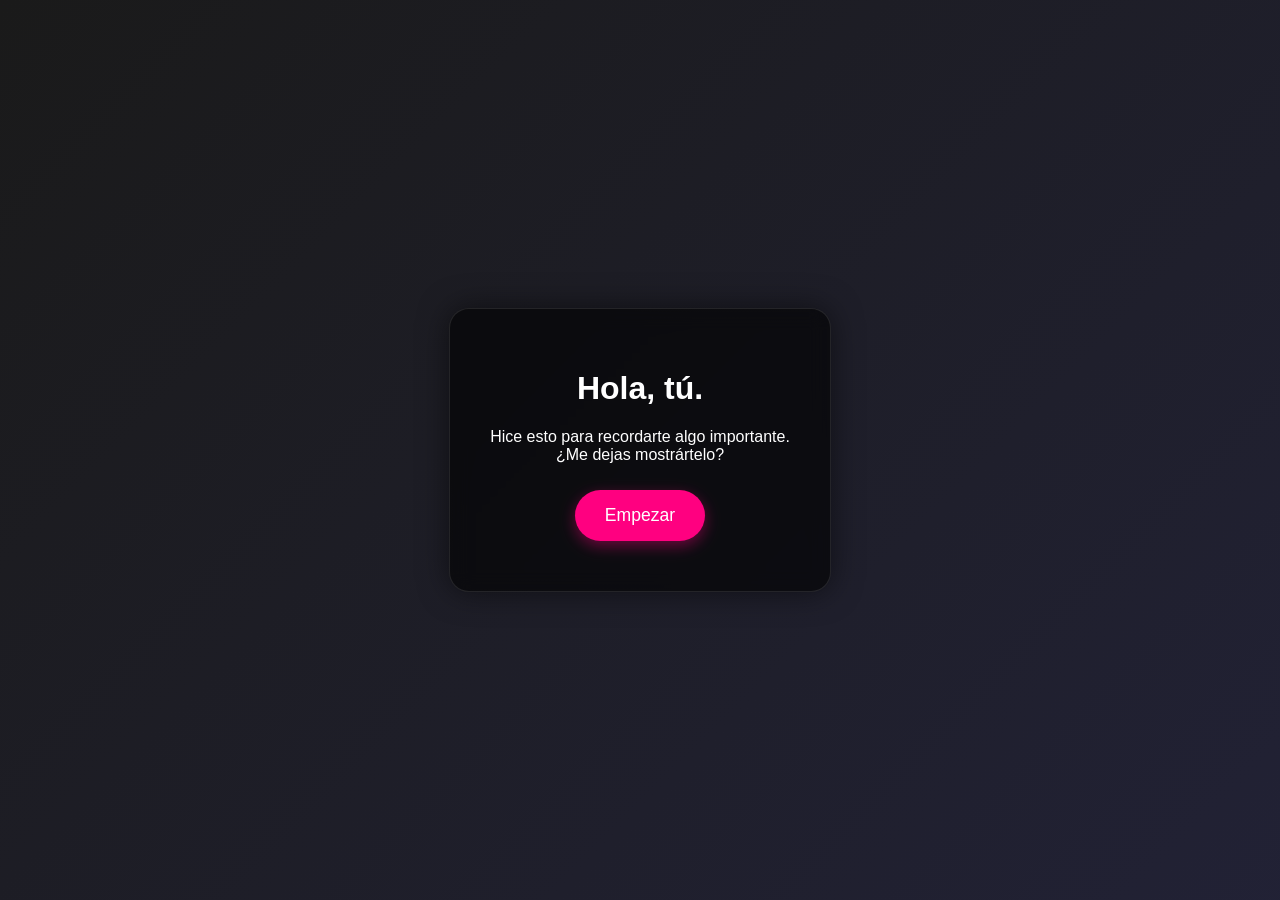
<file: corazon_v2.html>
<!DOCTYPE html>
<html lang="es">
<head>
    <meta charset="UTF-8">
    <meta name="viewport" content="width=device-width, initial-scale=1.0">
    <title>Para Ella - Protocolo de Apoyo</title>
    <style>
        :root {
            --bg-dark: #0f0c29;
            --accent: #ff0080;
            --soft-blue: #24243e;
        }

        body, html {
            margin: 0;
            padding: 0;
            width: 100%;
            height: 100%;
            overflow: hidden;
            font-family: 'Montserrat', sans-serif;
            background: linear-gradient(-45deg, #0f0c29, #302b63, #24243e, #1a1a1a);
            background-size: 400% 400%;
            animation: gradientBG 15s ease infinite;
            color: white;
            display: flex;
            justify-content: center;
            align-items: center;
        }

        @keyframes gradientBG {
            0% { background-position: 0% 50%; }
            50% { background-position: 100% 50%; }
            100% { background-position: 0% 50%; }
        }

        #main-container {
            position: relative;
            z-index: 10;
            text-align: center;
            background: rgba(0, 0, 0, 0.6);
            padding: 40px;
            border-radius: 20px;
            backdrop-filter: blur(10px);
            border: 1px solid rgba(255, 255, 255, 0.1);
            max-width: 80%;
            box-shadow: 0 0 30px rgba(0,0,0,0.5);
        }

        .btn {
            background: var(--accent);
            border: none;
            color: white;
            padding: 15px 30px;
            font-size: 1.1rem;
            border-radius: 50px;
            cursor: pointer;
            transition: all 0.3s;
            box-shadow: 0 5px 15px rgba(255, 0, 128, 0.4);
            margin: 10px;
        }

        .btn:hover { transform: scale(1.1); filter: brightness(1.2); }

        .btn-wrong { background: #555; position: relative; }

        /* Scratch Effect */
        #scratch-container {
            position: relative;
            width: 300px;
            height: 200px;
            margin: 20px auto;
            cursor: crosshair;
        }

        #canvas-fog {
            position: absolute;
            top: 0; left: 0;
            border-radius: 10px;
        }

        .secret-text {
            position: absolute;
            top: 0; left: 0;
            width: 100%; height: 100%;
            display: flex;
            justify-content: center;
            align-items: center;
            background: #222;
            color: #fff;
            font-style: italic;
            border-radius: 10px;
            padding: 10px;
            box-sizing: border-box;
            font-size: 1.2rem;
        }

        .hidden { display: none; }

        .falling {
            animation: fallAndFade 0.8s forwards;
        }

        @keyframes fallAndFade {
            to { transform: translateY(500px) rotate(20deg); opacity: 0; }
        }

        #music-player { position: absolute; bottom: 10px; right: 10px; opacity: 0.3; }
    </style>
</head>
<body>

<audio id="bg-music" loop>
    <source src="https://www.soundhelix.com/examples/mp3/SoundHelix-Song-1.mp3" type="audio/mpeg">
</audio>

<div id="main-container">
    <div id="step0">
        <h1>Hola, tú.</h1>
        <p>Hice esto para recordarte algo importante. <br> ¿Me dejas mostrártelo?</p>
        <button class="btn" onclick="startExperience()">Empezar</button>
    </div>

    <div id="step1" class="hidden">
        <h2>Primero, ¿podemos estar de acuerdo en que eres la persona más fuerte que conozco?</h2>
        <button class="btn" onclick="nextStep(1, 2)">Obviamente</button>
        <button id="no-btn" class="btn btn-wrong" onmouseover="dodge()">No</button>
    </div>

    <div id="step2" class="hidden">
        <h2>Cuando el mundo se siente pesado...</h2>
        <p>¿Qué prefieres hacer conmigo?</p>
        <button class="btn btn-wrong" onclick="fall(this)">Huir</button>
        <button class="btn" onclick="nextStep(2, 3)">Confiar</button>
        <button class="btn btn-wrong" onclick="fall(this)">Fingir</button>
    </div>

    <div id="step3" class="hidden">
        <h2>Limpia el cristal... hay algo que quiero que veas.</h2>
        <div id="scratch-container">
            <div class="secret-text">NO FUE TU CULPA.<br>Él vive en tu fuerza.</div>
            <canvas id="canvas-fog" width="300" height="200"></canvas>
        </div>
        <p style="font-size: 0.8rem; color: #aaa;">(Pasa el mouse o el dedo sobre el cuadro gris)</p>
        <button class="btn hidden" id="final-btn" onclick="nextStep(3, 4)">Ya lo vi</button>
    </div>

    <div id="step4" class="hidden">
        <h2>No estás sola, aunque el mundo te haya hecho creer que sí.</h2>
        <p>Tu abuelo no se fue sin despedirse, él se quedó en cada risa tuya y en esa capacidad que tienes de levantarte siempre.</p>
        <p>Yo no estoy aquí por pena. Estoy aquí porque me inspiras cada día.</p>
        <button class="btn" onclick="celebrate()">¿Puedo ser tu lugar seguro?</button>
    </div>
</div>

<script>
    const music = document.getElementById('bg-music');

    function startExperience() {
        music.play();
        nextStep(0, 1);
    }

    function nextStep(curr, next) {
        document.getElementById('step' + curr).classList.add('hidden');
        document.getElementById('step' + next).classList.remove('hidden');
        if(next === 3) initScratch();
    }

    function dodge() {
        const btn = document.getElementById('no-btn');
        btn.style.position = 'fixed';
        btn.style.left = Math.random() * 80 + '%';
        btn.style.top = Math.random() * 80 + '%';
    }

    function fall(el) {
        el.classList.add('falling');
        setTimeout(() => el.style.display = 'none', 800);
    }

    // Lógica del Scratch (Borrar)
    function initScratch() {
        const canvas = document.getElementById('canvas-fog');
        const ctx = canvas.getContext('2d');
        ctx.fillStyle = '#888';
        ctx.fillRect(0, 0, 300, 200);
        ctx.globalCompositeOperation = 'destination-out';

        let isDrawing = false;
        let erasedAmount = 0;

        function scratch(e) {
            if (!isDrawing) return;
            const rect = canvas.getBoundingClientRect();
            const x = (e.clientX || e.touches[0].clientX) - rect.left;
            const y = (e.clientY || e.touches[0].clientY) - rect.top;
            ctx.beginPath();
            ctx.arc(x, y, 25, 0, Math.PI * 2);
            ctx.fill();
            erasedAmount++;
            if(erasedAmount > 150) document.getElementById('final-btn').classList.remove('hidden');
        }

        canvas.addEventListener('mousedown', () => isDrawing = true);
        canvas.addEventListener('touchstart', () => isDrawing = true);
        window.addEventListener('mouseup', () => isDrawing = false);
        window.addEventListener('touchend', () => isDrawing = false);
        canvas.addEventListener('mousemove', scratch);
        canvas.addEventListener('touchmove', scratch);
    }

    function celebrate() {
        // Un popup más elegante o una redirección
        alert("❤️ Sé que me dejarás. Aquí estaré, pase lo que pase.");
        // Podrías añadir un efecto de confeti aquí si quisieras
    }
</script>
</body>
</html>
</file>
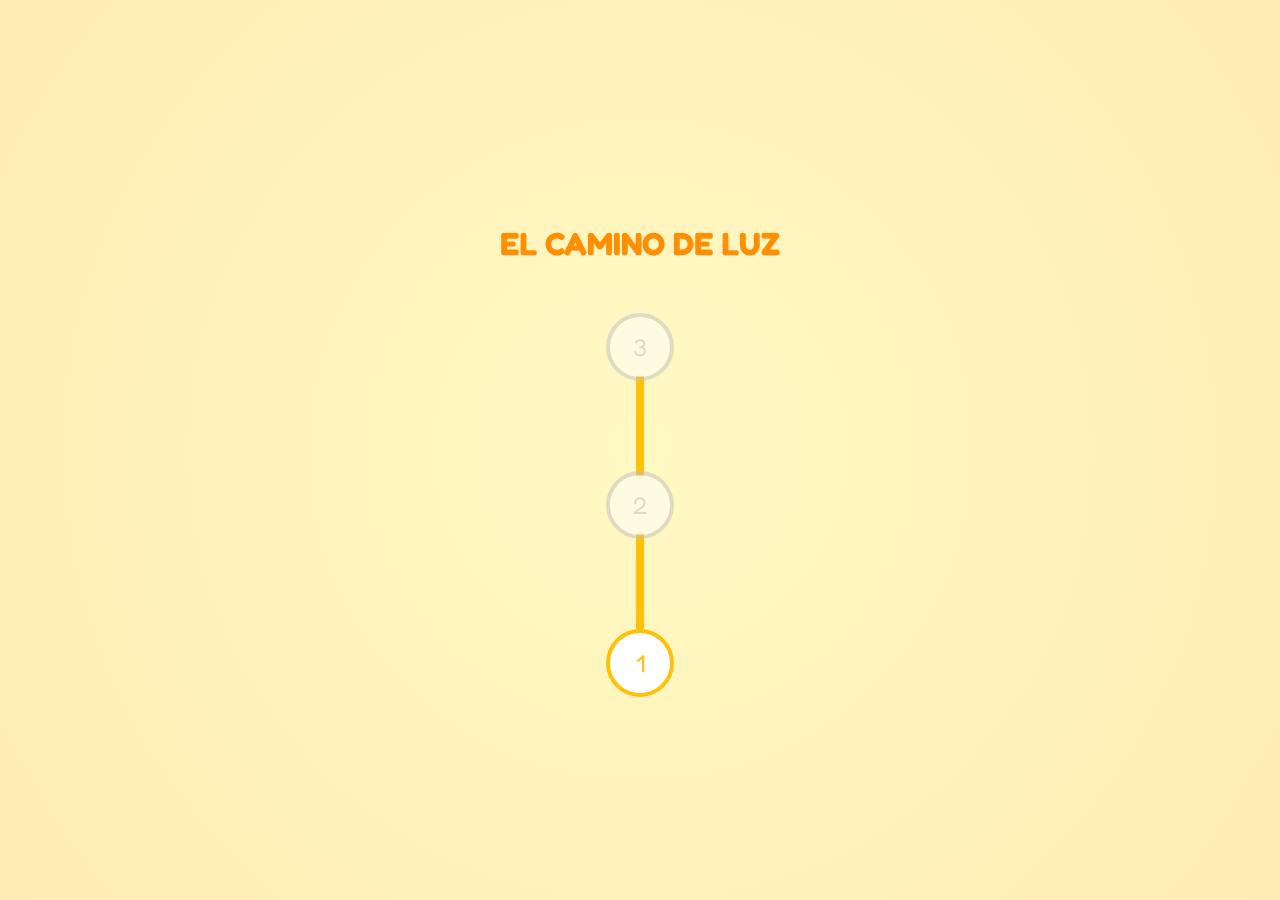
<file: El Viaje de Noelia v7.html>
<!DOCTYPE html>
<html lang="es">
<head>
    <meta charset="UTF-8">
    <meta name="viewport" content="width=device-width, initial-scale=1.0">
    <title>El Viaje de Noelia</title>
    <style>
        @import url('https://fonts.googleapis.com/css2?family=Fredoka+One&family=Quicksand:wght@500&display=swap');

        :root {
            --bg-main: #ffebee;
            --accent: #ff4081;
            --path: #ffc107;
        }

        body, html {
            margin: 0; padding: 0; width: 100%; height: 100%;
            overflow: hidden; font-family: 'Quicksand', sans-serif;
            background: var(--bg-main);
        }

        /* --- OVERWORLD (MAPA) --- */
        #map-container {
            display: flex; flex-direction: column; align-items: center; justify-content: center;
            height: 100vh; background: radial-gradient(circle, #fff9c4 0%, #ffecb3 100%);
        }

        .level-dot {
            width: 60px; height: 60px; background: white; border: 4px solid var(--path);
            border-radius: 50%; display: flex; align-items: center; justify-content: center;
            font-family: 'Fredoka One', cursive; font-size: 1.5rem; color: var(--path);
            cursor: pointer; position: relative; z-index: 2; transition: 0.3s;
        }
        .level-dot.locked { filter: grayscale(1); opacity: 0.5; cursor: not-allowed; }
        .level-dot:not(.locked):hover { transform: scale(1.2); box-shadow: 0 0 20px var(--path); }

        .path-line {
            width: 8px; height: 100px; background: var(--path); margin: -5px 0;
        }

        /* --- BOTÓN CON PIERNAS --- */
        #runaway-btn {
            position: relative; padding: 15px 30px; background: #ff5252; color: white;
            border: none; border-radius: 15px; font-weight: bold; cursor: pointer;
        }

        .leg {
            position: absolute; bottom: -10px; width: 4px; height: 12px;
            background: #333; display: none;
        }
        .leg-l { left: 30%; } .leg-r { right: 30%; }

        .running .leg { display: block; animation: walk 0.2s infinite alternate; }

        @keyframes walk {
            from { transform: rotate(-20deg); } to { transform: rotate(20deg); }
        }

        /* --- MUNDO 2: FRASES --- */
        .phrase-slot {
            font-size: 2rem; color: #888; border-bottom: 2px dashed #888;
            margin: 0 10px; display: inline-block; min-width: 100px; text-align: center;
        }
        .correct-word {
            position: absolute; background: white; padding: 10px; border-radius: 10px;
            cursor: pointer; box-shadow: 0 4px 10px rgba(0,0,0,0.1);
            transition: all 0.5s cubic-bezier(0.175, 0.885, 0.32, 1.275);
        }

        /* --- GENERALES --- */
        .scene { position: fixed; inset: 0; display: none; flex-direction: column; align-items: center; justify-content: center; background: white; z-index: 10; }
        .scene.active { display: flex; }
    </style>
</head>
<body>

<div id="map-container">
    <h1 style="color: #ff8f00; font-family: 'Fredoka One'; margin-bottom: 50px;">EL CAMINO DE LUZ</h1>
    
    <div id="dot-3" class="level-dot locked" onclick="enterWorld(3)">3</div>
    <div class="path-line"></div>
    <div id="dot-2" class="level-dot locked" onclick="enterWorld(2)">2</div>
    <div class="path-line"></div>
    <div id="dot-1" class="level-dot" onclick="enterWorld(1)">1</div>
</div>

<div id="world-1" class="scene">
    <h2>¿Me das permiso de intentar alegrarte el día?</h2>
    <div style="height: 300px; width: 100%; position: relative;" id="run-area">
        <button id="runaway-btn" onmouseover="makeRun()">
            No
            <div class="leg leg-l"></div>
            <div class="leg leg-r"></div>
        </button>
        <button onclick="winWorld(1)" style="padding: 15px 30px; background: #4caf50; color: white; border: none; border-radius: 15px; margin-top: 50px; cursor: pointer;">
            Sí, claro
        </button>
    </div>
</div>

<div id="world-2" class="scene" style="background: #e3f2fd;">
    <h2>Completa la frase... búscalas entre el ruido</h2>
    <div id="phrase-display" style="font-size: 1.8rem; margin-bottom: 100px;">
        Su amor siempre será tu <span id="slot-1" class="phrase-slot">_____</span>
    </div>
    <div id="word-cloud" style="width: 100%; height: 50%; position: relative;"></div>
</div>

<script>
    let currentWorld = 0;

    function enterWorld(n) {
        if(n > currentWorld + 1) return;
        document.querySelectorAll('.scene').forEach(s => s.classList.remove('active'));
        document.getElementById('world-' + n).classList.add('active');
        if(n === 2) initWordGame();
    }

    function winWorld(n) {
        currentWorld = n;
        document.getElementById('dot-' + (n+1)).classList.remove('locked');
        document.getElementById('world-' + n).classList.remove('active');
    }

    // LÓGICA MUNDO 1: EL CORREDOR
    function makeRun() {
        const btn = document.getElementById('runaway-btn');
        btn.classList.add('running');
        btn.style.position = 'absolute';
        btn.style.left = Math.random() * 80 + '%';
        btn.style.top = Math.random() * 80 + '%';
        
        setTimeout(() => btn.classList.remove('running'), 500);
    }

    // LÓGICA MUNDO 2: FRASES
    function initWordGame() {
        const cloud = document.getElementById('word-cloud');
        const distractors = ["miedo", "ruido", "ayer", "duda", "tristeza", "soledad"];
        const correct = "FUERZA";
        
        cloud.innerHTML = '';
        
        // Crear la correcta camuflada
        const target = document.createElement('div');
        target.className = 'correct-word';
        target.innerText = correct;
        target.style.left = '80%'; target.style.top = '10%';
        target.onmouseover = function() {
            const slot = document.getElementById('slot-1');
            const rect = slot.getBoundingClientRect();
            this.style.left = rect.left + 'px';
            this.style.top = rect.top + 'px';
            setTimeout(() => {
                slot.innerText = correct;
                slot.style.border = 'none';
                slot.style.color = '#ff4081';
                this.style.display = 'none';
                setTimeout(() => winWorld(2), 2000);
            }, 600);
        };
        cloud.appendChild(target);

        // Esparcir distractores
        distractors.forEach(w => {
            const d = document.createElement('div');
            d.className = 'correct-word';
            d.style.color = '#ccc';
            d.innerText = w;
            d.style.left = Math.random() * 90 + '%';
            d.style.top = Math.random() * 90 + '%';
            cloud.appendChild(d);
        });
    }
</script>

</body>
</html>
</file>
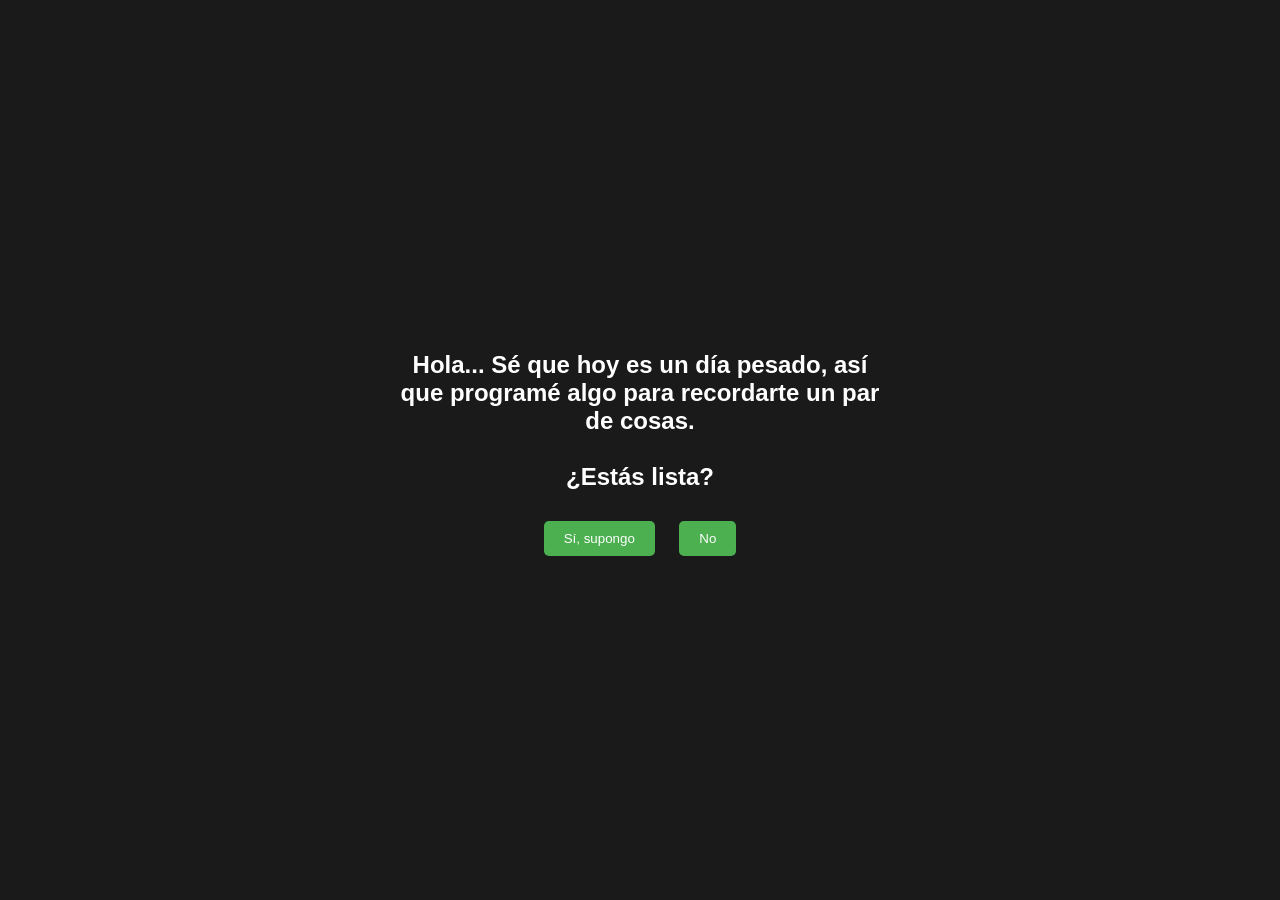
<file: para_ti.html>
<!DOCTYPE html>
<html lang="es">
<head>
    <meta charset="UTF-8">
    <meta name="viewport" content="width=device-width, initial-scale=1.0">
    <title>Para una persona increíble</title>
    <style>
        body {
            background-color: #1a1a1a;
            color: #ffffff;
            font-family: 'Segoe UI', Tahoma, Geneva, Verdana, sans-serif;
            display: flex;
            justify-content: center;
            align-items: center;
            height: 100vh;
            margin: 0;
            overflow: hidden;
        }
        #game-container {
            text-align: center;
            padding: 20px;
            max-width: 500px;
        }
        .btn {
            background-color: #4CAF50;
            border: none;
            color: white;
            padding: 10px 20px;
            margin: 10px;
            border-radius: 5px;
            cursor: pointer;
            transition: 0.3s;
        }
        .btn-wrong {
            background-color: #f44336;
            position: relative;
        }
        .fall {
            transform: translateY(1000px) rotate(45deg);
            opacity: 0;
            transition: 1s ease-in;
        }
        .hidden { display: none; }
        h1 { font-size: 1.5rem; margin-bottom: 20px; }
        #final-message { line-height: 1.6; }
    </style>
</head>
<body>

<div id="game-container">
    <div id="step1">
        <h1>Hola... Sé que hoy es un día pesado, así que programé algo para recordarte un par de cosas. <br><br> ¿Estás lista?</h1>
        <button class="btn" onclick="nextStep(1, 2)">Sí, supongo</button>
        <button id="no-btn" class="btn" onmouseover="moveNo()">No</button>
    </div>

    <div id="step2" class="hidden">
        <h1>PRIMERA PREGUNTA:<br>A pesar de todo lo que ha pasado, tú eres una...</h1>
        <button class="btn btn-wrong" onclick="makeFall(this)">Roca</button>
        <button class="btn" onclick="nextStep(2, 3)">Guerrera</button>
        <button class="btn btn-wrong" onclick="makeFall(this)">Estatua</button>
    </div>

    <div id="step3" class="hidden">
        <h1>SEGUNDA PREGUNTA:<br>Cuando sientas que el mundo pesa demasiado, puedes ______ en mí.</h1>
        <button class="btn btn-wrong" onclick="makeFall(this)">Dormir</button>
        <button class="btn btn-wrong" onclick="makeFall(this)">Pensar</button>
        <button class="btn" onclick="nextStep(3, 4)">Confiar</button>
    </div>

    <div id="step4" class="hidden">
        <div id="final-message">
            <p>Sé que hoy se cumplen 3 meses. Sé que duele no haber estado ahí físicamente, pero quiero que entiendas algo:</p>
            <p><strong>No fue tu culpa.</strong> Los lazos que construiste con tu "papá" no se borran por un funeral. Él vive en la fuerza que tienes para sonreír aunque por dentro todo esté roto.</p>
            <p>No tienes que pelear sola siempre. El mundo no te ha sonreído mucho, pero yo estoy aquí, no por pena, sino porque <strong>me inspiras</strong>.</p>
            <p>Quédate con lo bueno, suelta la culpa. Yo me encargo de sostener la linterna cuando sientas que todo está oscuro.</p>
            <h3>¿Me dejas acompañarte de verdad?</h3>
            <button class="btn" onclick="alert('Sabía que dirías que sí. Aquí estoy para ti, siempre.')">Sí</button>
        </div>
    </div>
</div>

<script>
    function nextStep(current, next) {
        document.getElementById('step' + current).classList.add('hidden');
        document.getElementById('step' + next).classList.remove('hidden');
    }

    function makeFall(btn) {
        btn.classList.add('fall');
        setTimeout(() => { btn.style.display = 'none'; }, 500);
    }

    function moveNo() {
        const btn = document.getElementById('no-btn');
        const x = Math.random() * (window.innerWidth - btn.offsetWidth);
        const y = Math.random() * (window.innerHeight - btn.offsetHeight);
        btn.style.position = 'absolute';
        btn.style.left = x + 'px';
        btn.style.top = y + 'px';
    }
</script>

</body>
</html>
</file>
